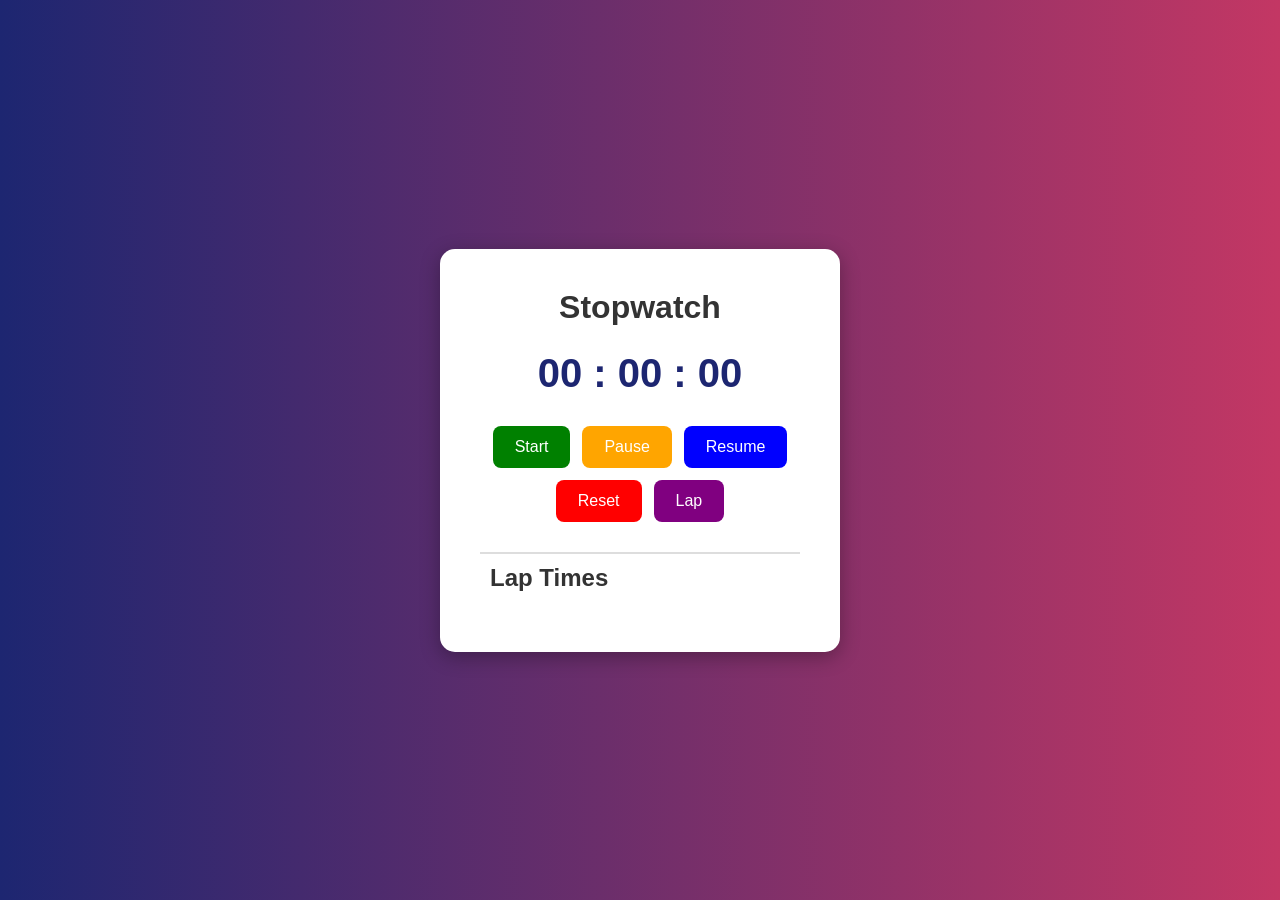
<file: PROJECT-2 STOPWATCH/index.html>
<!DOCTYPE html>
<html lang="en">
<head>
    <meta charset="UTF-8" />
    <meta name="viewport" content="width=device-width, initial-scale=1.0" />
    <title>Stopwatch App</title>
    <link rel="stylesheet" href="style.css" />
</head>
<body>

    <div class="container">
        <h1>Stopwatch</h1>

        <div class="time" id="display">
            00 : 00 : 00
        </div>

        <div class="buttons">
            <button id="startBtn">Start</button>
            <button id="pauseBtn">Pause</button>
            <button id="resumeBtn">Resume</button>
            <button id="resetBtn">Reset</button>
            <button id="lapBtn">Lap</button>
        </div>

        <div class="laps-container">
            <h2>Lap Times</h2>
            <ul id="laps"></ul>
        </div>
    </div>

    <script src="script.js"></script>
</body>
</html>
</file>
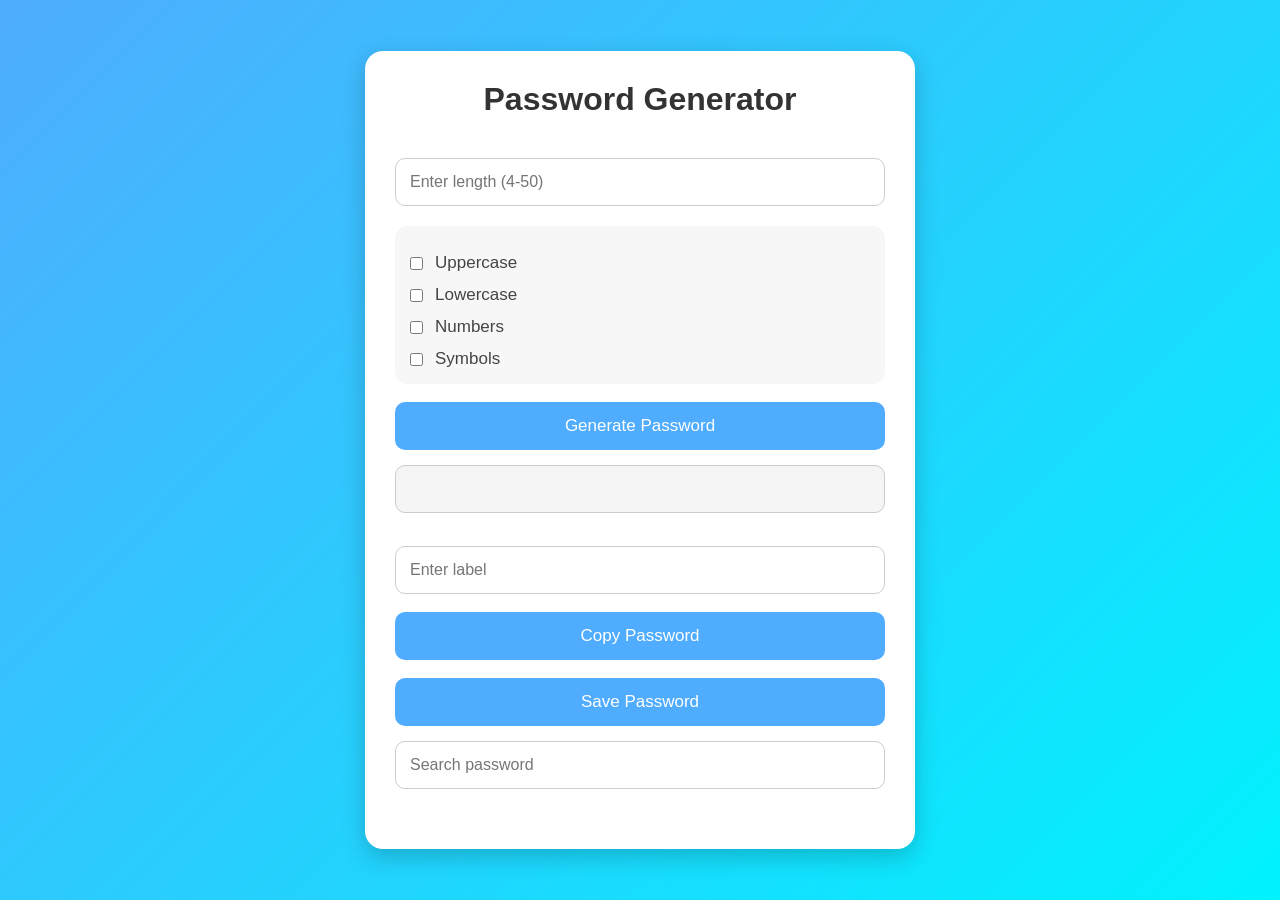
<file: PROJECT-3 RANDOM PASSWORD GENERATOR/index.html>
<!DOCTYPE html>
<html lang="en">

<head>
  <meta charset="UTF-8">
  <meta name="viewport" content="width=device-width, initial-scale=1.0">

  <title>Password Generator</title>

  <!-- CSS file connect -->
  <link rel="stylesheet" href="style.css">
</head>

<body>

  <div class="container">

    <h1>Password Generator</h1>

    <!-- Password length input -->
    <input type="number" id="length" placeholder="Enter length (4-50)">

    <!-- Checkboxes -->
    <div class="options">

      <label>
        <input type="checkbox" id="upper">
        Uppercase
      </label>

      <label>
        <input type="checkbox" id="lower">
        Lowercase
      </label>

      <label>
        <input type="checkbox" id="number">
        Numbers
      </label>

      <label>
        <input type="checkbox" id="symbol">
        Symbols
      </label>

    </div>

    <!-- Generate button -->
    <button onclick="generatePassword()">
      Generate Password
    </button>

    <!-- Password output -->
    <input type="text" id="password" readonly>

    <!-- Strength -->
    <p id="strength"></p>

    <!-- Label input -->
    <input type="text" id="label" placeholder="Enter label">

    <!-- Buttons -->
    <button onclick="copyPassword()">
      Copy Password
    </button>

    <button onclick="savePassword()">
      Save Password
    </button>

    <!-- Search -->
    <input type="text"
           id="search"
           placeholder="Search password"
           onkeyup="displayPasswords()">

    <!-- Saved passwords -->
    <div id="savedPasswords"></div>

  </div>

  <!-- JS file connect -->
  <script src="script.js"></script>

</body>
</html>
</file>
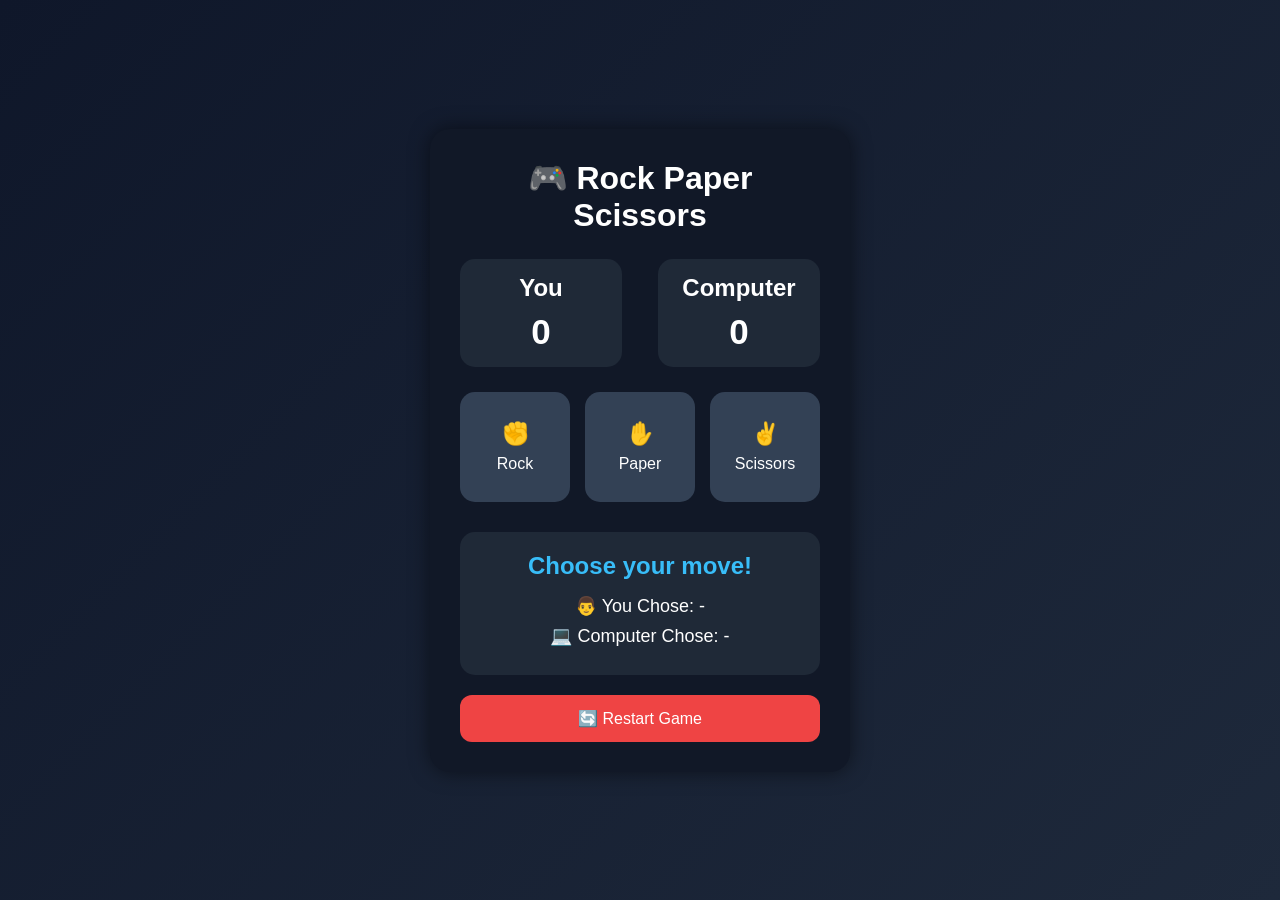
<file: PROJECT-5 ROCK ,PAPER, SCISSORS GAME/index.html>
<!DOCTYPE html>
<html lang="en">
<head>
  <meta charset="UTF-8" />
  <meta name="viewport" content="width=device-width, initial-scale=1.0"/>
  <title>Rock Paper Scissors</title>

  <link rel="stylesheet" href="style.css">
</head>
<body>

  <div class="game-container">

    <h1>🎮 Rock Paper Scissors</h1>

    <!-- Score Board -->
    <div class="score-board">

      <div class="score-card">
        <h2>You</h2>
        <p id="user-score">0</p>
      </div>

      <div class="score-card">
        <h2>Computer</h2>
        <p id="computer-score">0</p>
      </div>

    </div>

    <!-- Choices -->
    <div class="choices">

      <button class="choice" data-choice="rock">
        ✊ <span>Rock</span>
      </button>

      <button class="choice" data-choice="paper">
        ✋ <span>Paper</span>
      </button>

      <button class="choice" data-choice="scissors">
        ✌️ <span>Scissors</span>
      </button>

    </div>

    <!-- Result -->
    <div class="result-box">

      <h2 id="result-text">Choose your move!</h2>

      <div class="moves">

        <p>
          👨 You Chose:
          <span id="user-choice">-</span>
        </p>

        <p>
          💻 Computer Chose:
          <span id="computer-choice">-</span>
        </p>

      </div>

    </div>

    <!-- Restart -->
    <button id="restart-btn">
      🔄 Restart Game
    </button>

  </div>

  <script src="script.js"></script>

</body>
</html>
</file>
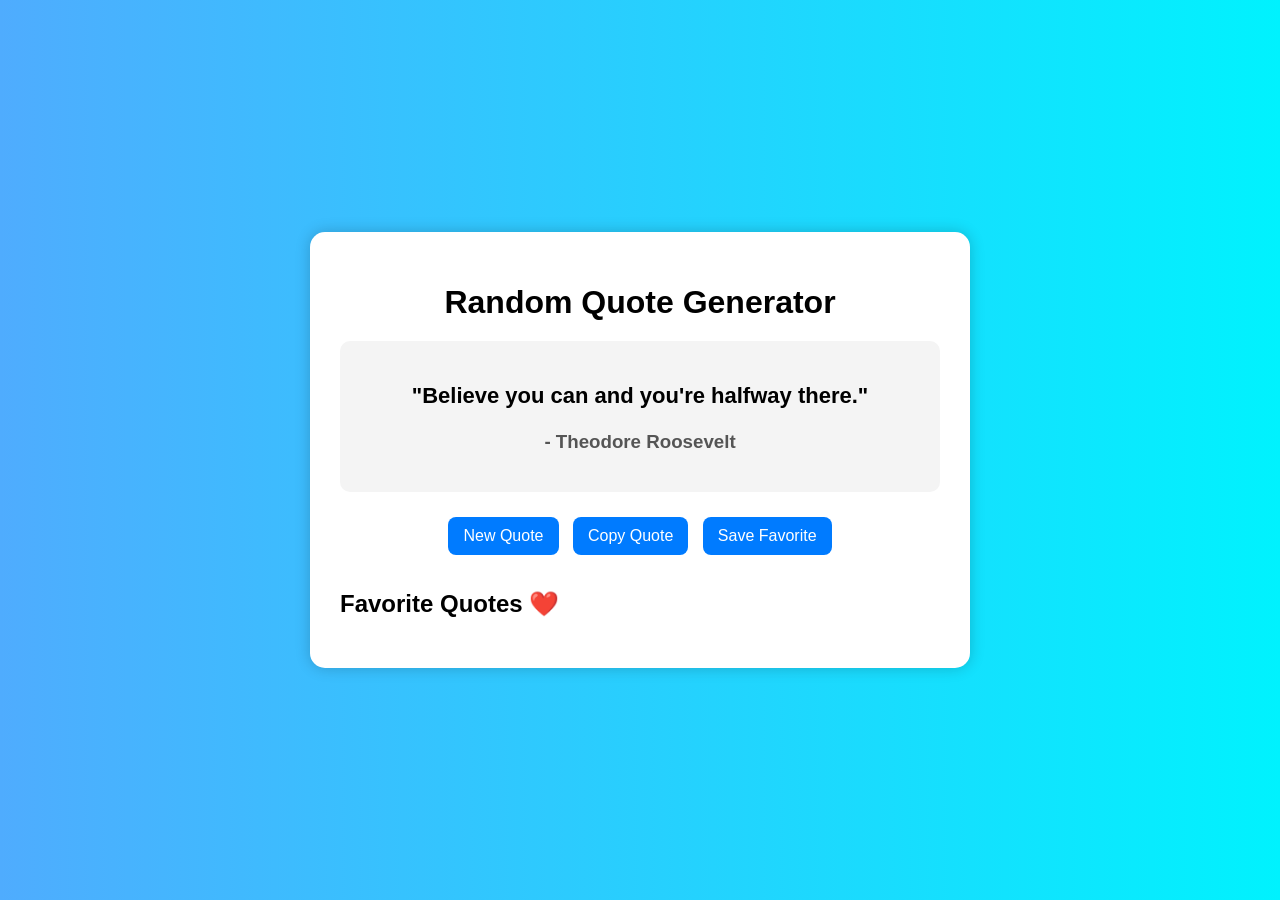
<file: PROJECT-6 RANDOM QUOTE GENERATOR/index.html>
<!DOCTYPE html>
<html lang="en">
<head>
  <meta charset="UTF-8" />
  <meta name="viewport" content="width=device-width, initial-scale=1.0"/>
  <title>Random Quote Generator</title>

  <link rel="stylesheet" href="style.css">
</head>
<body>

  <div class="container">
    <h1>Random Quote Generator</h1>

    <div class="quote-box">
      <p id="quote">Click below to generate a quote</p>
      <h3 id="author"></h3>
    </div>

    <div class="buttons">
      <button id="newQuoteBtn">New Quote</button>
      <button id="copyBtn">Copy Quote</button>
      <button id="saveBtn">Save Favorite</button>
    </div>

    <div class="favorites">
      <h2>Favorite Quotes ❤️</h2>
      <ul id="favoriteList"></ul>
    </div>
  </div>

  <script src="script.js"></script>
</body>
</html>
</file>
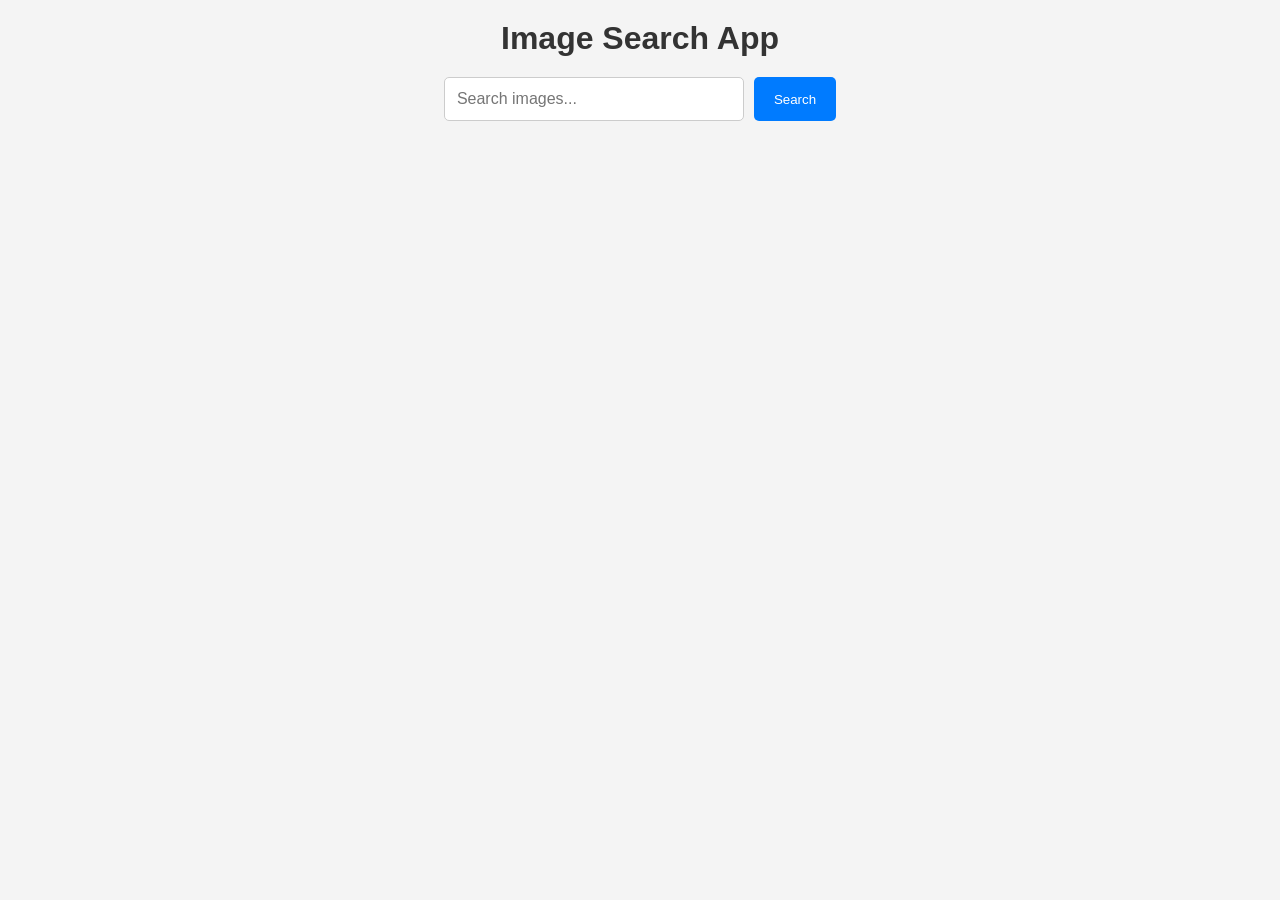
<file: PROJECT-7 IMAGE SEARCH APP/index.html>
<!DOCTYPE html>
<html lang="en">
<head>
  <meta charset="UTF-8" />
  <meta name="viewport" content="width=device-width, initial-scale=1.0"/>
  <title>Image Search App</title>

  <link rel="stylesheet" href="style.css" />
</head>
<body>

  <div class="container">

    <h1>Image Search App</h1>

    <!-- Search Box -->
    <div class="search-box">
      <input type="text" id="searchInput" placeholder="Search images..." />
      <button id="searchBtn">Search</button>
    </div>

    <!-- Loading -->
    <div id="loader" class="hidden">Loading...</div>

    <!-- Error -->
    <p id="errorMessage"></p>

    <!-- Image Gallery -->
    <div id="gallery"></div>

    <!-- Load More -->
    <button id="loadMoreBtn" class="hidden">
      Load More
    </button>

  </div>

  <script src="script.js"></script>
</body>
</html>
</file>
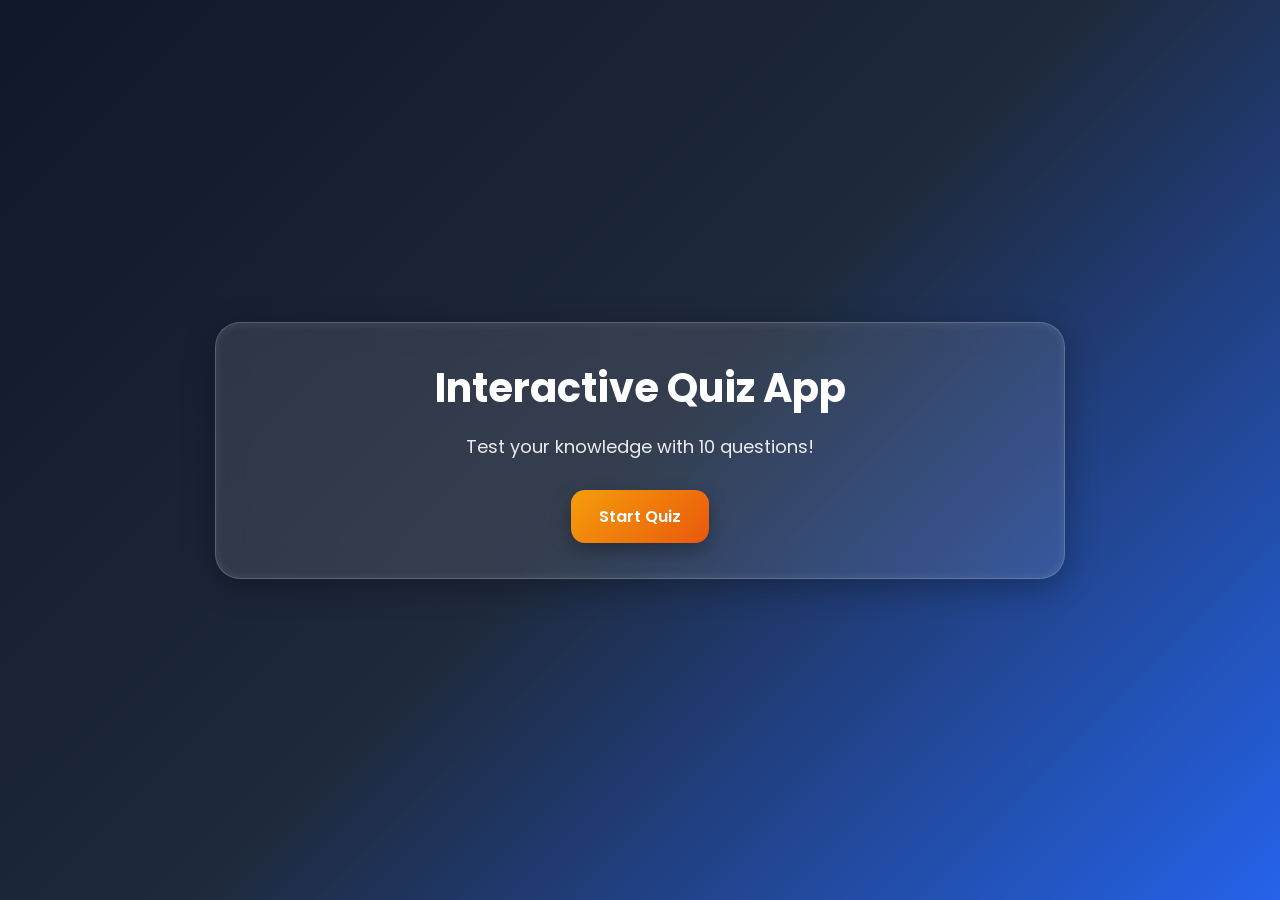
<file: PROJECT-8 QUIZ APP/index.html>
<!DOCTYPE html>
<html lang="en">
<head>
  <meta charset="UTF-8" />
  <meta name="viewport" content="width=device-width, initial-scale=1.0"/>
  <title>Interactive Quiz App</title>
  <link rel="stylesheet" href="style.css">
</head>
<body>

  <!-- Start Screen -->
  <div class="start-screen" id="startScreen">
    <h1>Interactive Quiz App</h1>
    <p>Test your knowledge with 10 questions!</p>
    <button id="startBtn">Start Quiz</button>
  </div>

  <!-- Quiz Screen -->
  <div class="quiz-screen hidden" id="quizScreen">

    <div class="top-bar">
      <div>Question <span id="questionNumber"></span>/10</div>
      <div>Total Time: <span id="totalTimer">0</span>s</div>
      <div>Question Time: <span id="questionTimer">0</span>s</div>
    </div>

    <div class="quiz-box">
      <h2 id="questionText"></h2>

      <div class="options" id="optionsContainer"></div>

      <button id="nextBtn">Next Question</button>
    </div>
  </div>

  <!-- Result Screen -->
  <div class="result-screen hidden" id="resultScreen">
    <h1>Quiz Result</h1>

    <div class="result-summary">
      <p><strong>Score:</strong> <span id="score"></span></p>
      <p><strong>Correct Answers:</strong> <span id="correct"></span></p>
      <p><strong>Wrong Answers:</strong> <span id="wrong"></span></p>
      <p><strong>Percentage:</strong> <span id="percentage"></span>%</p>
      <p><strong>Grade:</strong> <span id="grade"></span></p>
      <p><strong>Total Time:</strong> <span id="finalTime"></span> seconds</p>
      <p><strong>Feedback:</strong> <span id="feedback"></span></p>
    </div>

    <h2>Question Review</h2>

    <div id="reviewContainer"></div>

    <button onclick="location.reload()">Restart Quiz</button>
  </div>

  <script src="script.js"></script>
</body>
</html>
</file>
<file: PROJECT-2 STOPWATCH/style.css>
* {
    margin: 0;
    padding: 0;
    box-sizing: border-box;
}

body {
    font-family: Arial, sans-serif;
    background: linear-gradient(to right, #1d2671, #c33764);
    height: 100vh;
    display: flex;
    justify-content: center;
    align-items: center;
}

.container {
    background-color: white;
    padding: 40px;
    border-radius: 15px;
    width: 400px;
    text-align: center;
    box-shadow: 0px 5px 20px rgba(0, 0, 0, 0.3);
}

h1 {
    margin-bottom: 25px;
    color: #333;
}

.time {
    font-size: 40px;
    font-weight: bold;
    margin-bottom: 30px;
    color: #1d2671;
}

.buttons {
    display: flex;
    flex-wrap: wrap;
    gap: 12px;
    justify-content: center;
    margin-bottom: 30px;
}

button {
    padding: 12px 22px;
    border: none;
    border-radius: 8px;
    cursor: pointer;
    font-size: 16px;
    color: white;
    transition: 0.3s;
}

#startBtn {
    background-color: green;
}

#pauseBtn {
    background-color: orange;
}

#resumeBtn {
    background-color: blue;
}

#resetBtn {
    background-color: red;
}

#lapBtn {
    background-color: purple;
}

button:hover {
    transform: scale(1.05);
}

.laps-container {
    text-align: left;
    max-height: 200px;
    overflow-y: auto;
    padding: 10px;
    border-top: 2px solid #ddd;
}

.laps-container h2 {
    margin-bottom: 10px;
    color: #333;
}

#laps li {
    list-style: none;
    padding: 10px;
    margin-bottom: 8px;
    background-color: #f2f2f2;
    border-radius: 6px;
    font-size: 15px;
}
</file>
<file: PROJECT-3 RANDOM PASSWORD GENERATOR/style.css>
*{
  margin: 0;
  padding: 0;
  box-sizing: border-box;
}

body{
  font-family: Arial, sans-serif;
  background: linear-gradient(135deg, #4facfe, #00f2fe);
  min-height: 100vh;
  display: flex;
  justify-content: center;
  align-items: center;
  padding: 30px;
}

.container{
  width: 100%;
  max-width: 550px;
  background: white;
  padding: 30px;
  border-radius: 18px;
  box-shadow: 0 8px 25px rgba(0,0,0,0.2);
}

h1{
  text-align: center;
  margin-bottom: 25px;
  color: #333;
  font-size: 32px;
}

input{
  width: 100%;
  padding: 14px;
  margin-top: 15px;
  border: 1px solid #ccc;
  border-radius: 10px;
  font-size: 16px;
  outline: none;
  transition: 0.3s;
}

input:focus{
  border-color: #4facfe;
  box-shadow: 0 0 5px rgba(79,172,254,0.5);
}

.options{
  margin-top: 20px;
  padding: 15px;
  background: #f7f7f7;
  border-radius: 12px;
}

.options label{
  display: flex;
  align-items: center;
  gap: 12px;
  margin-top: 12px;
  font-size: 17px;
  color: #444;
}

.options input{
  width: auto;
  margin: 0;
}

button{
  width: 100%;
  padding: 14px;
  margin-top: 18px;
  border: none;
  border-radius: 10px;
  background: #4facfe;
  color: white;
  font-size: 17px;
  cursor: pointer;
  transition: 0.3s;
}

button:hover{
  background: #2196f3;
  transform: scale(1.02);
}

#password{
  background: #f5f5f5;
  font-weight: bold;
  color: #222;
  letter-spacing: 1px;
}

#strength{
  margin-top: 18px;
  text-align: center;
  font-size: 20px;
  font-weight: bold;
  color: #333;
}

#savedPasswords{
  margin-top: 30px;
}

.saved{
  background: #f8f8f8;
  padding: 20px;
  margin-top: 20px;
  border-radius: 14px;
  border-left: 6px solid #4facfe;
  box-shadow: 0 3px 10px rgba(0,0,0,0.08);
}

.saved p{
  margin-top: 10px;
  line-height: 1.6;
  color: #333;
  word-break: break-word;
  font-size: 16px;
}

.saved button{
  margin-top: 18px;
  background: crimson;
}

.saved button:hover{
  background: darkred;
}

@media(max-width: 600px){

  body{
    padding: 15px;
  }

  .container{
    padding: 20px;
  }

  h1{
    font-size: 26px;
  }

  input,
  button{
    font-size: 15px;
  }
}
</file>
<file: PROJECT-5 ROCK ,PAPER, SCISSORS GAME/style.css>
*{
  margin:0;
  padding:0;
  box-sizing:border-box;
  font-family:Arial, sans-serif;
}

body{
  height:100vh;

  display:flex;
  justify-content:center;
  align-items:center;

  background:linear-gradient(135deg,#0f172a,#1e293b);
  color:white;
}

.game-container{
  width:420px;

  background:#111827;

  padding:30px;

  border-radius:20px;

  text-align:center;

  box-shadow:0 0 20px rgba(0,0,0,0.5);
}

h1{
  margin-bottom:25px;
}

.score-board{
  display:flex;
  justify-content:space-between;

  margin-bottom:25px;
}

.score-card{
  width:45%;

  background:#1f2937;

  padding:15px;

  border-radius:15px;
}

.score-card p{
  font-size:35px;
  margin-top:10px;
  font-weight:bold;
}

.choices{
  display:flex;
  justify-content:space-between;

  margin-bottom:30px;
}

.choice{
  width:110px;
  height:110px;

  border:none;

  border-radius:15px;

  cursor:pointer;

  font-size:22px;

  background:#334155;

  color:white;

  transition:0.3s;
}

.choice span{
  display:block;
  margin-top:8px;
  font-size:16px;
}

.choice:hover{
  transform:translateY(-5px);
  background:#475569;
}

.result-box{
  background:#1f2937;

  padding:20px;

  border-radius:15px;

  margin-bottom:20px;
}

#result-text{
  margin-bottom:15px;
  color:#38bdf8;
}

.moves p{
  margin:8px 0;
  font-size:18px;
}

#restart-btn{
  width:100%;

  padding:14px;

  border:none;

  border-radius:12px;

  background:#ef4444;

  color:white;

  font-size:16px;

  cursor:pointer;

  transition:0.3s;
}

#restart-btn:hover{
  background:#dc2626;
}
</file>
<file: PROJECT-6 RANDOM QUOTE GENERATOR/style.css>
body {
  margin: 0;
  padding: 0;
  font-family: Arial, sans-serif;
  background: linear-gradient(to right, #4facfe, #00f2fe);
  display: flex;
  justify-content: center;
  align-items: center;
  min-height: 100vh;
}

.container {
  width: 90%;
  max-width: 600px;
  background: white;
  padding: 30px;
  border-radius: 15px;
  text-align: center;
  box-shadow: 0 0 15px rgba(0,0,0,0.2);
}

h1 {
  margin-bottom: 20px;
}

.quote-box {
  margin: 20px 0;
  padding: 20px;
  background: #f4f4f4;
  border-radius: 10px;
}

#quote {
  font-size: 22px;
  font-weight: bold;
}

#author {
  margin-top: 10px;
  color: #555;
}

.buttons {
  margin-top: 20px;
}

button {
  padding: 10px 15px;
  margin: 5px;
  border: none;
  border-radius: 8px;
  cursor: pointer;
  font-size: 16px;
  background: #007bff;
  color: white;
  transition: 0.3s;
}

button:hover {
  background: #0056b3;
}

.favorites {
  margin-top: 30px;
  text-align: left;
}

.favorites ul {
  list-style: none;
  padding: 0;
}

.favorites li {
  background: #eee;
  padding: 10px;
  margin: 10px 0;
  border-radius: 8px;
  position: relative;
}

.remove-btn {
  position: absolute;
  right: 10px;
  top: 10px;
  background: red;
  color: white;
  border: none;
  padding: 5px 8px;
  border-radius: 5px;
  cursor: pointer;
}
</file>
<file: PROJECT-7 IMAGE SEARCH APP/style.css>
*{
  margin:0;
  padding:0;
  box-sizing:border-box;
  font-family:Arial;
}

body{
  background:#f4f4f4;
  padding:20px;
}

.container{
  max-width:1200px;
  margin:auto;
}

h1{
  text-align:center;
  margin-bottom:20px;
  color:#333;
}

.search-box{
  display:flex;
  justify-content:center;
  gap:10px;
  margin-bottom:20px;
}

.search-box input{
  width:300px;
  padding:12px;
  border:1px solid #ccc;
  border-radius:5px;
  font-size:16px;
}

.search-box button{
  padding:12px 20px;
  border:none;
  background:#007bff;
  color:white;
  border-radius:5px;
  cursor:pointer;
}

.search-box button:hover{
  background:#0056b3;
}

#gallery{
  display:grid;
  grid-template-columns:repeat(auto-fit,minmax(250px,1fr));
  gap:20px;
}

.image-card{
  background:white;
  border-radius:10px;
  overflow:hidden;
  box-shadow:0 2px 10px rgba(0,0,0,0.1);
}

.image-card img{
  width:100%;
  height:250px;
  object-fit:cover;
}

.image-card a{
  display:block;
  padding:10px;
  text-align:center;
  text-decoration:none;
  color:#007bff;
  font-weight:bold;
}

#loadMoreBtn{
  display:block;
  margin:30px auto;
  padding:12px 25px;
  border:none;
  background:#28a745;
  color:white;
  border-radius:5px;
  cursor:pointer;
}

#loadMoreBtn:hover{
  background:#1e7e34;
}

.hidden{
  display:none !important;
}

#loader{
  text-align:center;
  margin:20px;
  font-size:20px;
  font-weight:bold;
}

#errorMessage{
  text-align:center;
  color:red;
  margin:15px;
}
</file>
<file: PROJECT-8 QUIZ APP/style.css>
/* Google Font */
@import url('https://fonts.googleapis.com/css2?family=Poppins:wght@300;400;500;600;700&display=swap');

*{
  margin: 0;
  padding: 0;
  box-sizing: border-box;
  font-family: 'Poppins', sans-serif;
}

body{
  min-height: 100vh;
  display: flex;
  justify-content: center;
  align-items: center;
  background: linear-gradient(135deg, #0f172a, #1e293b, #2563eb);
  padding: 20px;
  overflow-x: hidden;
}

/* Glass Effect Main Box */
.start-screen,
.quiz-screen,
.result-screen{
  width: 100%;
  max-width: 850px;
  background: rgba(255,255,255,0.1);
  border: 1px solid rgba(255,255,255,0.2);
  backdrop-filter: blur(15px);
  padding: 35px;
  border-radius: 25px;
  box-shadow:
    0 8px 32px rgba(0,0,0,0.3),
    inset 0 0 10px rgba(255,255,255,0.1);
  color: white;
  animation: fadeIn 0.5s ease;
}

.hidden{
  display: none;
}

/* Heading */
h1{
  font-size: 40px;
  text-align: center;
  margin-bottom: 15px;
  font-weight: 700;
}

.start-screen p{
  text-align: center;
  font-size: 18px;
  opacity: 0.9;
  margin-bottom: 30px;
}

/* Start Button */
#startBtn{
  display: block;
  margin: auto;
}

/* Top Bar */
.top-bar{
  display: flex;
  justify-content: space-between;
  align-items: center;
  gap: 15px;
  margin-bottom: 30px;
  flex-wrap: wrap;
}

.top-bar div{
  background: rgba(255,255,255,0.12);
  padding: 12px 18px;
  border-radius: 12px;
  font-size: 15px;
  font-weight: 600;
  border: 1px solid rgba(255,255,255,0.15);
}

/* Question Box */
.quiz-box{
  margin-top: 10px;
}

.quiz-box h2{
  font-size: 28px;
  line-height: 1.5;
  margin-bottom: 30px;
}

/* Options */
.options{
  display: flex;
  flex-direction: column;
  gap: 18px;
}

.option{
  background: rgba(255,255,255,0.12);
  border: 1px solid rgba(255,255,255,0.15);
  padding: 18px 20px;
  border-radius: 15px;
  cursor: pointer;
  transition: 0.3s ease;
  font-size: 17px;
  position: relative;
  overflow: hidden;
}

.option:hover{
  transform: translateY(-3px);
  background: rgba(255,255,255,0.2);
  box-shadow: 0 8px 20px rgba(0,0,0,0.2);
}

/* Selected Option */
.option.selected{
  background: linear-gradient(135deg, #22c55e, #16a34a);
  border: none;
  color: white;
  transform: scale(1.02);
  box-shadow: 0 6px 18px rgba(34,197,94,0.4);
}

/* Buttons */
button{
  padding: 14px 28px;
  border: none;
  outline: none;
  border-radius: 14px;
  cursor: pointer;
  font-size: 16px;
  font-weight: 600;
  transition: 0.3s ease;
  margin-top: 30px;
  color: white;
  background: linear-gradient(135deg, #f59e0b, #ea580c);
  box-shadow: 0 8px 20px rgba(0,0,0,0.3);
}

button:hover{
  transform: translateY(-3px) scale(1.03);
  box-shadow: 0 12px 25px rgba(0,0,0,0.4);
}

#nextBtn{
  width: 100%;
}

/* Result Summary */
.result-summary{
  margin-top: 25px;
  display: grid;
  grid-template-columns: repeat(auto-fit,minmax(220px,1fr));
  gap: 18px;
}

.result-summary p{
  background: rgba(255,255,255,0.12);
  padding: 18px;
  border-radius: 15px;
  font-size: 17px;
  border: 1px solid rgba(255,255,255,0.15);
}

/* Review Section */
#reviewContainer{
  margin-top: 30px;
}

.review-box{
  background: rgba(255,255,255,0.1);
  border: 1px solid rgba(255,255,255,0.15);
  padding: 22px;
  border-radius: 18px;
  margin-bottom: 20px;
  text-align: left;
  transition: 0.3s ease;
}

.review-box:hover{
  transform: translateY(-3px);
  background: rgba(255,255,255,0.15);
}

.review-box h3{
  margin-bottom: 15px;
  color: #facc15;
}

.review-box p{
  margin-bottom: 10px;
  line-height: 1.5;
}

/* Correct / Wrong */
.correct{
  color: #4ade80;
  font-weight: bold;
}

.wrong{
  color: #f87171;
  font-weight: bold;
}

/* Animation */
@keyframes fadeIn{
  from{
    opacity: 0;
    transform: translateY(20px);
  }
  to{
    opacity: 1;
    transform: translateY(0);
  }
}

/* Mobile Responsive */
@media(max-width:768px){

  .start-screen,
  .quiz-screen,
  .result-screen{
    padding: 25px;
  }

  h1{
    font-size: 30px;
  }

  .quiz-box h2{
    font-size: 22px;
  }

  .option{
    font-size: 15px;
    padding: 15px;
  }

  button{
    width: 100%;
  }

  .top-bar{
    flex-direction: column;
    align-items: stretch;
  }
}
</file>
